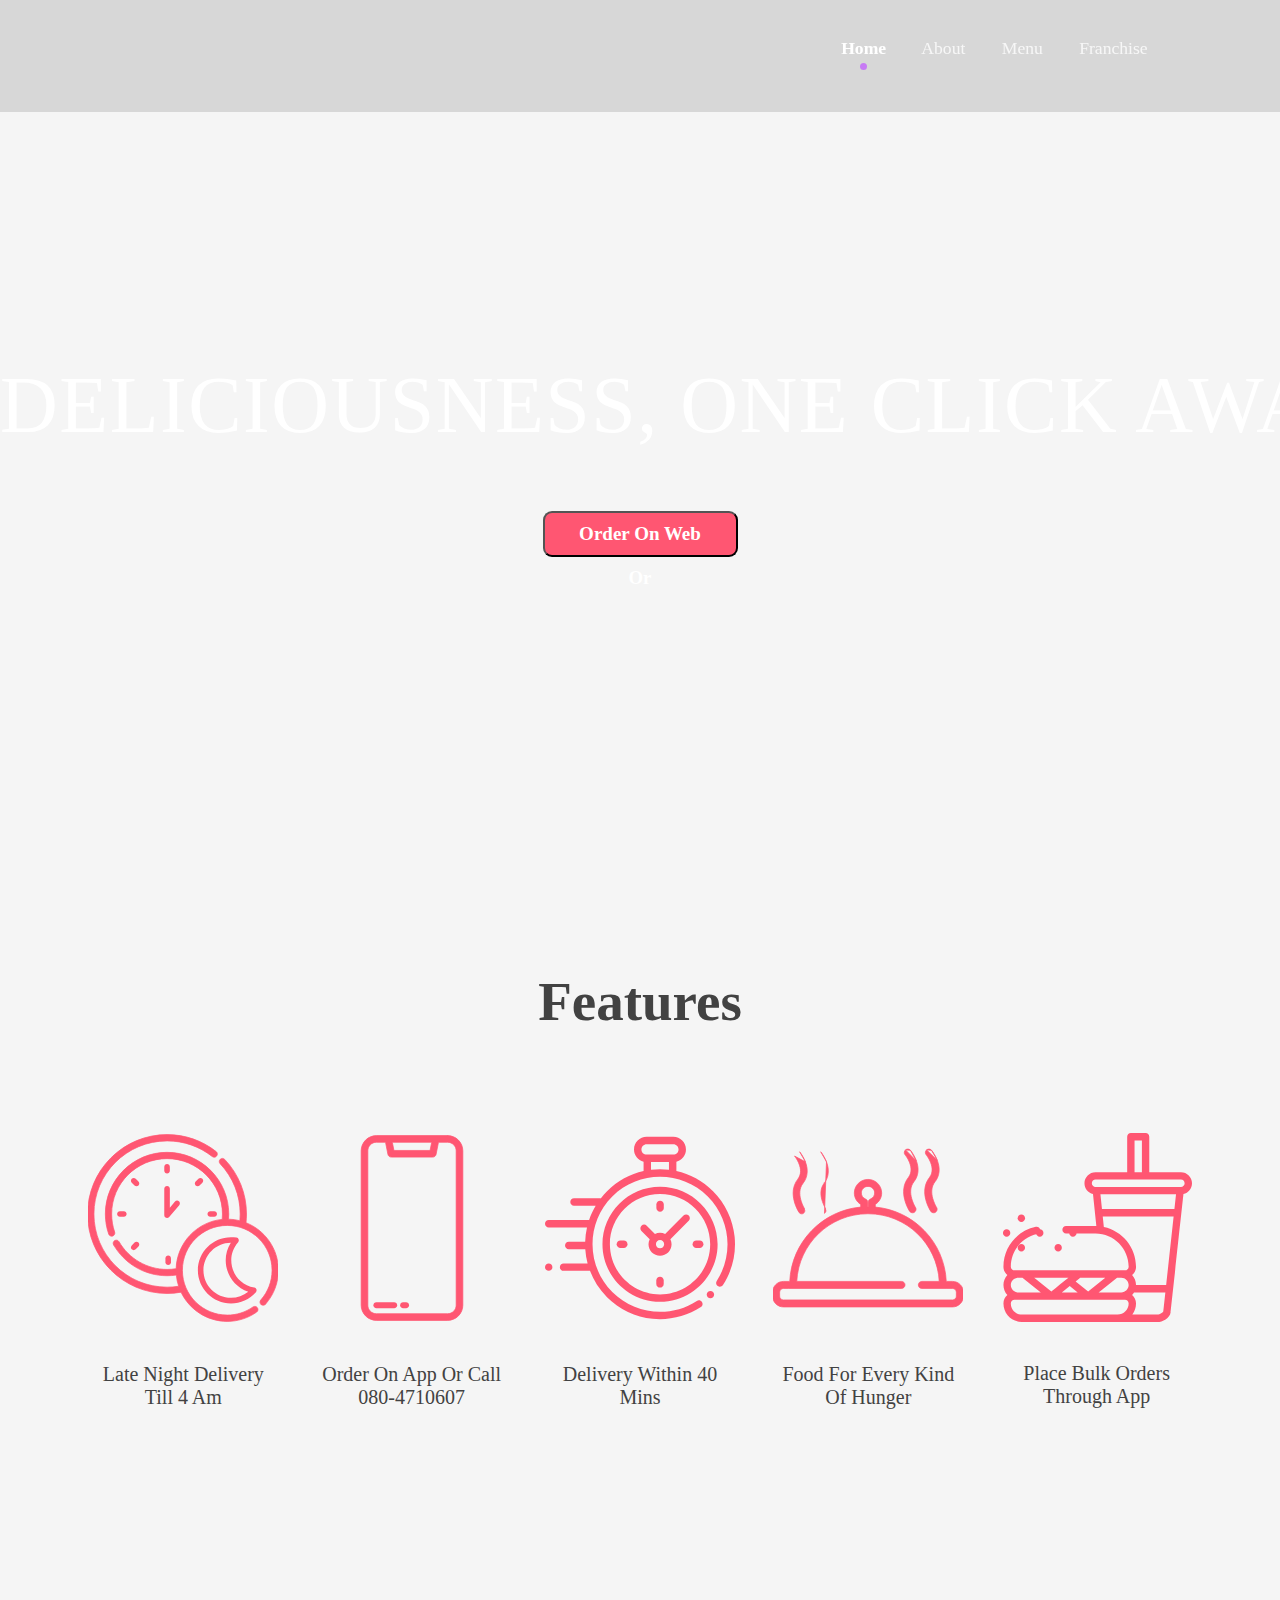
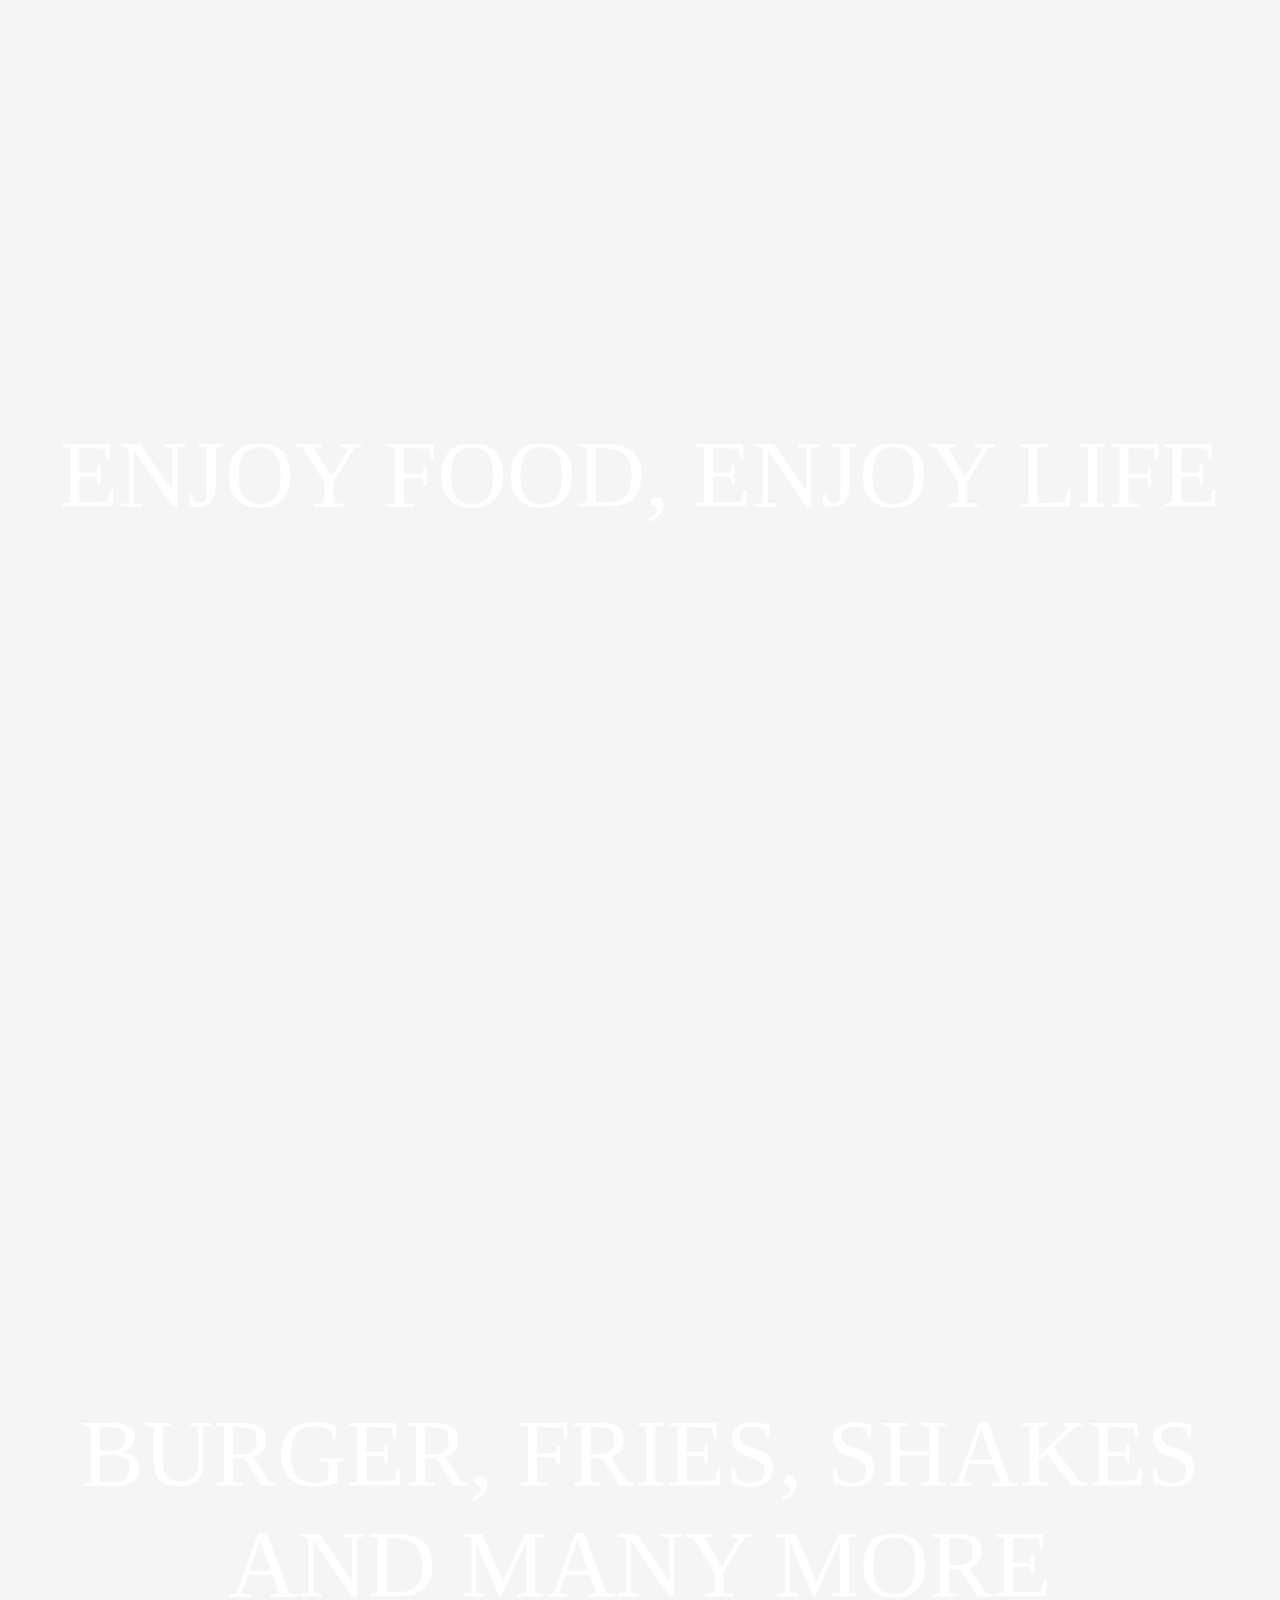
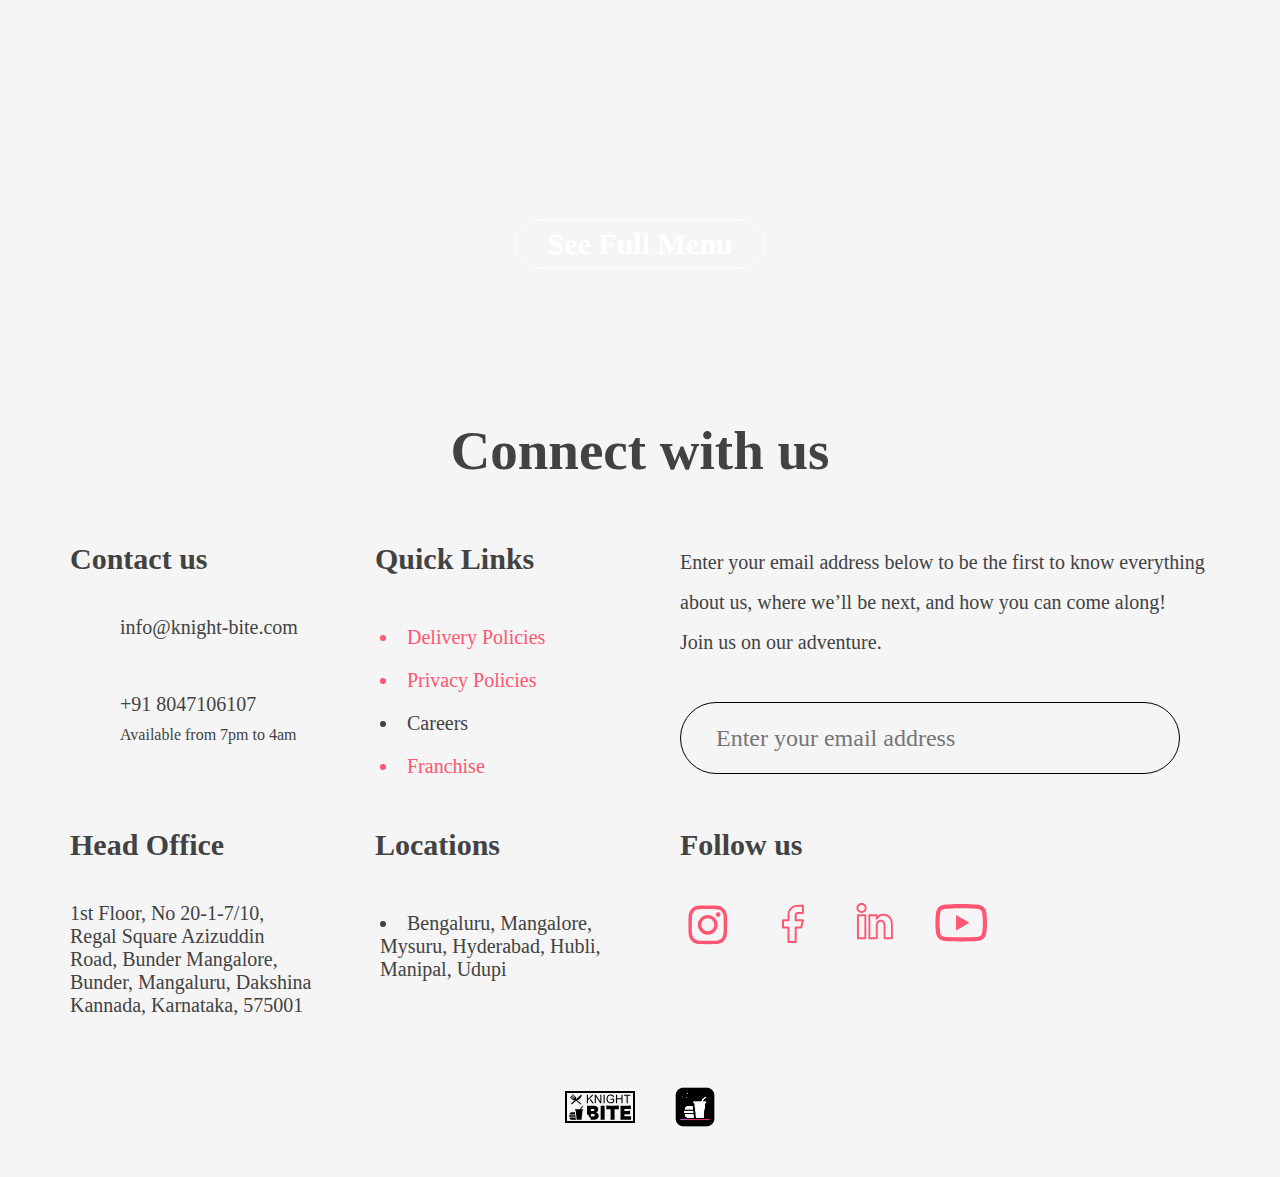
<file: index.html>
<html lang="en">

<head>
    <meta charset="UTF-8">
    <meta name="viewport" content="width=device-width, initial-scale=1.0">
    <link href="/css/index/main.css" rel="stylesheet">
    <link href="/css/index/media.css" rel="stylesheet">
    <link href="https://fonts.googleapis.com/icon?family=Material+Icons" rel="stylesheet">
   
    <link rel="icon" href="res/index/kb_footer.png" />
    <style>
        .pink-btn {
            background: #FF5672;
            padding: 10px 20px;
            width: 195px;
            color: white;
            font-size: 19px;
            font-weight: 700;
            border-radius: 9px;
           
            transition: all 0.3s;
        }
    </style>
    <title>Knight Bite</title>


</head>

<body>

    <div class="appbar">
        <div class="logo">
        </div>
        <input type="checkbox"  id="nav-icon" />
        <nav class="nav">
            <ul>

                
            <li class="link selected">Home
                    <div class="indicator"></div>
         </li>
        <a href="/pages/about.html">
                    <li class="link">About
                    </li>
            </a>

                <a href="/pages/menu.html">
                    <li class="link">Menu</li>
                </a>
             <a href="/pages/franchise.html">
                    <li class="link">Franchise</li>
                </a>
              
                <li>
                    <button class="download-btn">Download
                        App</button>
        </li>
            </ul>
        </nav>
        <div class="nav-icon">
        <label for="nav-icon">
        <div class="icon"></div>
            </label>
        </div>
    </div>


    <div class="content">
    <div class="app-link">
            <h3>Deliciousness, One Click Away!</h3>
         <div class="buttons-container">
                <a href="" 
             target="_blank" class="apply-link" style="margin-bottom: 25px">
            <button class="pink-btn">
              Order On Web</button></a>
               <h3 style="color:white; font-weight: 600;margin:10px 0">
                   Or
               </h3>
                <div class="stores-container">
                    <a href="">
                  <div class="ios-store"></div>
                    </a>
                    <a href="">
                        <div class="android-store"> </div>
                  </a>
        </div>
        </div>
    </div>
    </div>

    <div class="features">
        <h1 class="features-header">Features</h1>

        <div class="features-grid">
            <div class="feature-container">
    <img src="/res/index/feature-1.svg" />
               <div class="feature-description">
                    Late Night Delivery<br>
                    Till 4 am </div>
            </div>
            <div class="feature-container">
                <img src="/res/index/feature-2.svg" />
                <div class="feature-description">
                  Order on App Or
                 Call 080-4710607
                </div>
            </div>
            <div class="feature-container">
                <img src="/res/index/feature-3.svg" />
                <div class="feature-description">
                 Delivery within 40 mins
                </div>
            </div>
            <div class="feature-container">
                <img src="/res/index/feature-4.svg" />
                <div class="feature-description"> Food for every kind of hunger
                </div>
            </div>
            <div class="feature-container">
                <img src="/res/index/feature-5.svg" />
                <div class="feature-description">
               Place Bulk orders through App
                </div>
            </div>

        </div>
    </div>

    <div class="banner-1">
        <h3 id="banner1-header">Enjoy food, enjoy life</h3>
    </div>
    <div class="banner-2">
<div class="psuedo-spacer" style="margin-bottom: auto;"></div>
<h3 id="banner2-header">Burger, fries, shakes and many more</h3>
        <button  class="menu-btn">See Full Menu</button>
    </div>
    </div>



  

    <div class="footer">
        <h1>Connect with us</h1>
        <div class="footer-details">
            <div class="footer-item">
                <h3>Contact us</h3>
                <div style="display: flex; margin-bottom: 40px;">
            <div class="footer-mail"></div>
              <span>info@knight-bite.com</span>
                </div>
                <div style="display: flex; align-items: flex-end;">
                <div class="footer-phone"></div>
                <span>+91 8047106107</span>
                </div>
                <span style="font-size: 16px;font-weight: 300;margin-left:50px;margin-top:10px">
                    Available from 7pm to 4am</span>
            </div>
            <div class="footer-item">
            <h3>Quick Links</h3>
                <ul>
                <li class="footer-link" >Delivery Policies</li>
                <li class="footer-link" >Privacy Policies</li>
                <li>Careers</li>
                <li class="footer-link" >Franchise</li>
                </ul>
            </div>
            <div class="footer-item">
                <p style="width:100%;line-height: 2em; text-align: start;">
                 Enter your email address below to be the first to know
                 everything about us, where we’ll be next, and how you can come along!<br>
                Join us on our adventure.
                </p>
                <div class="email-container">
                    <input class="email-field" type="text" placeholder="Enter your email address" />
                    <button class="email-btn" ></button>
                </div>
                <p style="margin:18px 0;color: #FF5672; font-size:15px" class="dnone" id="success-msg">Your request has
             been sent. Thank
             you for
                    showing interest!</p>
            </div>
            <div class="footer-item">
                <h3>Head Office</h3>
                <p style="font-weight:300">1st Floor, No 20-1-7/10, Regal Square
Azizuddin Road, Bunder Mangalore, Bunder, Mangaluru,
Dakshina Kannada, Karnataka, 575001</p>
            </div>
            <div class="footer-item">
                <h3>Locations</h3>
                <ul>
                    <li style="font-weight:300">Bengaluru, Mangalore, Mysuru, Hyderabad, Hubli,  Manipal, Udupi</li>
                </ul>
            </div>
            <div class="footer-item">
                <h3>Follow us</h3>
                <div style="display: flex;" class="profile-tags">
                    <a href="https://www.instagram.com/">
                 <img src="/res/instagram.svg" style="margin-right: 40px;" />
                    </a>
                    <a href="https://m.facebook.com/ ">
                     <img src="/res/facebook.svg" style="margin-right: 40px;" />
                    </a>
                   
                    <a href="https://lu.linkedin.com/">
                    <img src="/res/linkedin.svg" style="margin-right: 40px;" />
                    </a>
                    <a href="https://www.youtube.com/">
                        <img src="/res/youtube.svg" style="margin-right: 40px;" />
                    </a>
            </div>
            </div>
        </div>
        <div style="display: flex; justify-content: center; margin: 50px 0;" class="footer-logo">
            <img src="/res/index/brand_logo-1_footer.svg" style="margin-right: 40px;" />
            <img width=40 src="/res/index/kb_footer.png" />
        </div>
        
    </div>
    

	
</body>


</html>
</file>
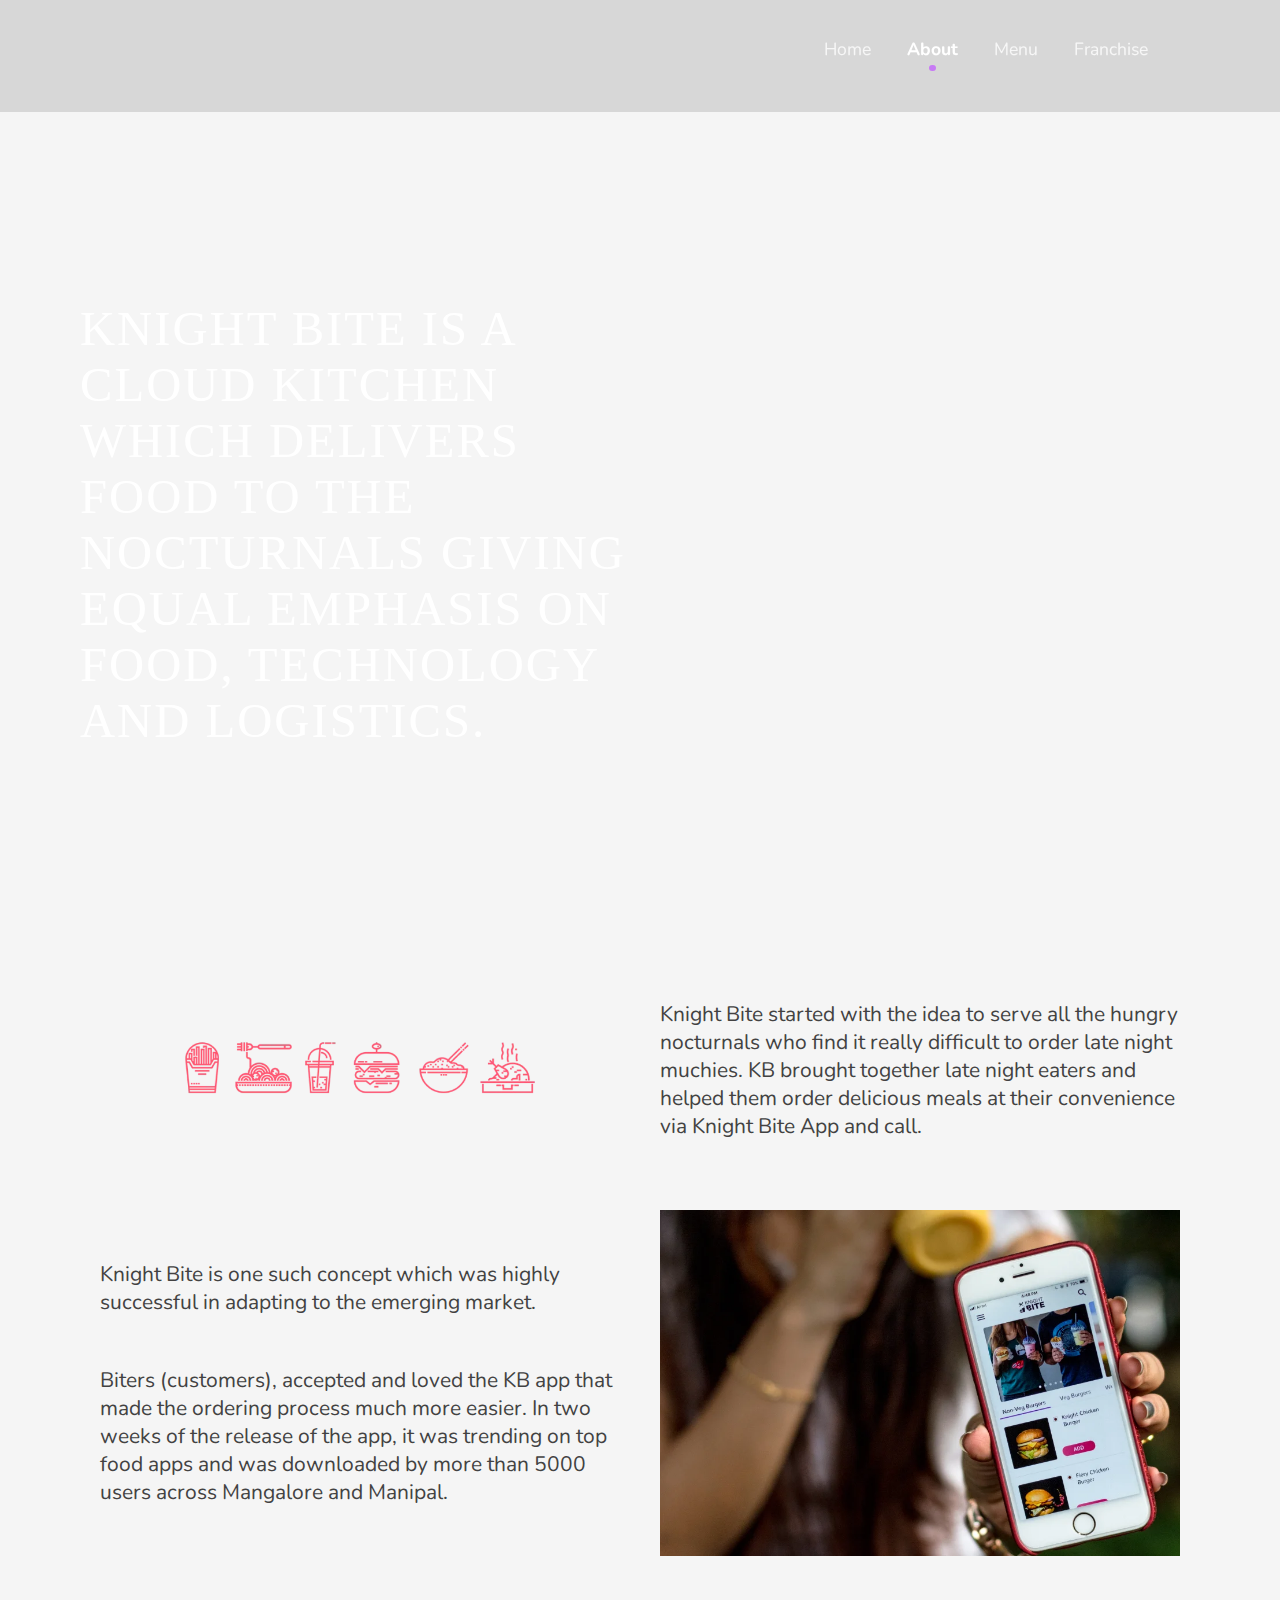
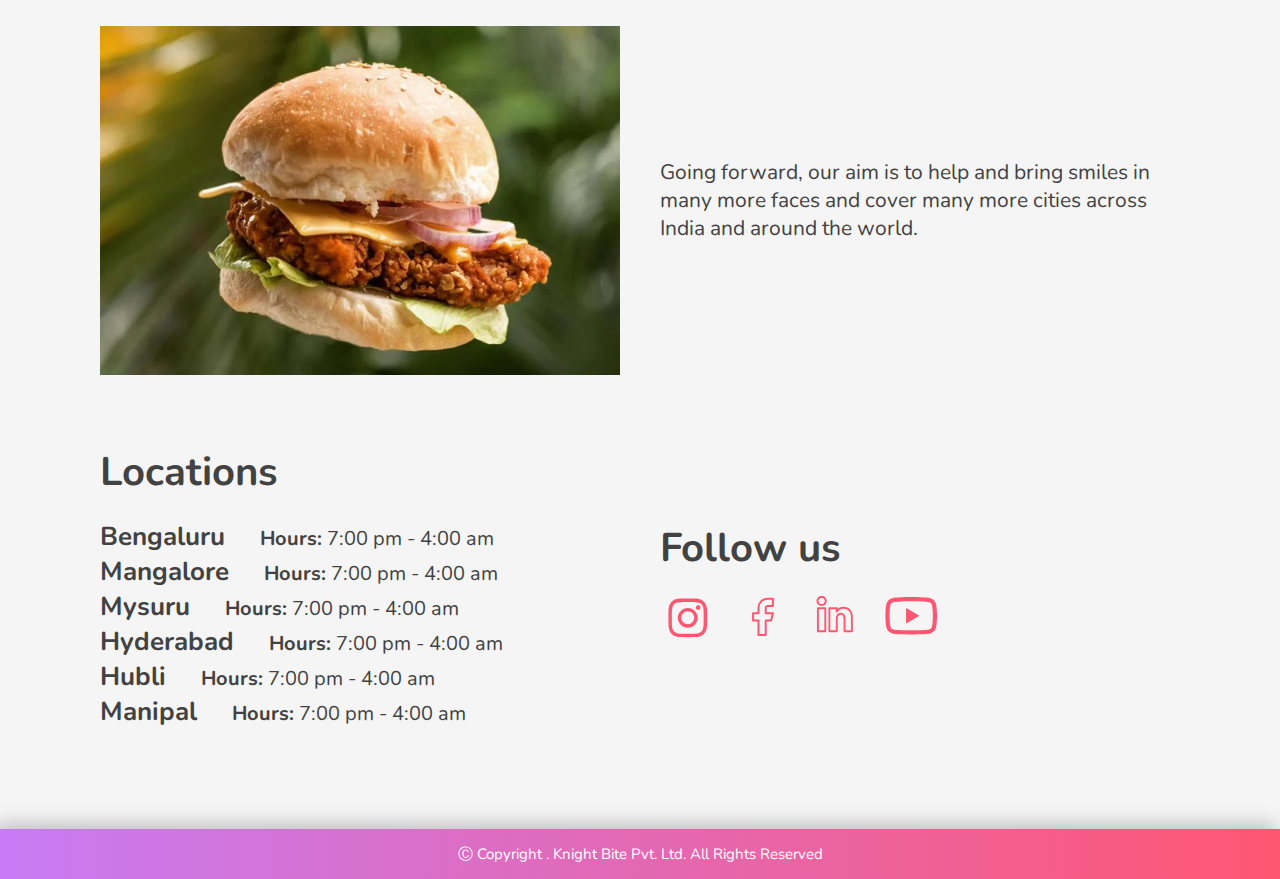
<file: pages/about.html>
<!DOCTYPE html>
<html lang="en">

<head>
    <meta charset="UTF-8" />
    <meta name="viewport" content="width=device-width, initial-scale=1.0" />
    <link href="../css/about/main.css" rel="stylesheet" />
    <link href="../css/about/media.css" rel="stylesheet" />
    <link href="https://fonts.googleapis.com/css2?family=Nunito:wght@300;400;600;700&display=swap" rel="stylesheet">

    <link rel="icon" href="../res/index/kb_footer.png" />

    <title>About</title>
</head>

<body>
    <div class="appbar">
        <a href="/index.html" class="logo">
        </a>
        <input type="checkbox"  id="nav-icon" />
        <nav class="nav">
        <ul>
                <a href="../index.html">
             <li class="link">Home</li>
                </a>
                <a href="#">
                    <li class="link selected">
                        About
             <div class="indicator"></div>
                    </li>
                </a>
                <a href="menu.html">
                <li class="link">Menu</li>
                </a>
                <a href="franchise.html">
                    <li class="link">Franchise</li>
                </a>
              
                <li>
                 <button class="download-btn">Download
                        App</button>
            </li>
            </ul>
        </nav>
        <div class="nav-icon">
        <label for="nav-icon">
         <div class="icon"></div>
         </label>
        </div>
    </div>

   

    <div class="banner">
        <h1>Knight Bite is a cloud kitchen which delivers food to the nocturnals giving equal emphasis on food, technology and logistics.
        </h1>
    </div>

    <div class="about-grid">
        <div class="grid-item">




            <img src="../res/about/food-strip.webp" />
     </div>


    <div class="grid-item"> Knight Bite started with the idea to serve all the hungry nocturnals who find it really difficult to order late night muchies. KB brought
            together late night eaters and helped them order delicious meals at
            their convenience via Knight Bite App and call.
        </div>
        <div class="grid-item">
            <p>
                Knight Bite is one such concept which was highly successful in
                adapting to the emerging market.
            </p>
            <p>



                Biters (customers), accepted and loved the KB app that made the
                ordering process much more easier. In two weeks of the release of the
                app, it was trending on top food apps and was downloaded by more than
                5000 users across Mangalore and Manipal.
            </p>
        </div>
        <div class="grid-item">
        <img src="../res/about/app-menu.webp" />
        </div>

        <div class="grid-item">
        <img src="../res/about/burger.webp" />
        </div>
        <div class="grid-item">

            Going forward, our aim is to help and bring smiles in many more faces
            and cover many more cities across India and around the world.
        </div>
        <div class="grid-item locations">
            <h1>Locations</h1>
            <p>
             <span class="location">Bengaluru</span> <span>Hours:</span> 7:00 pm - 4:00 am
            </p>


            <p>
         <span class="location">Mangalore</span> <span>Hours:</span> 7:00 pm - 4:00 am
            </p>
			<p>
        <span class="location">Mysuru</span> <span>Hours:</span> 7:00 pm - 4:00 am
            </p>
			<p>
                <span class="location">Hyderabad</span> <span>Hours:</span> 7:00 pm -
                4:00 am
            </p>
            <p>
                <span class="location">Hubli</span> <span>Hours:</span> 7:00 pm - 4:00 am
            </p>
            <p>
                <span class="location">Manipal</span>
                <span>Hours:</span> 7:00 pm - 4:00 am
            </p>
        </div>
        <div class="grid-item follow-us">
            <h1>Follow us</h1>
            <div style="display: flex;" class="profile-tags">

                <a href="https://www.instagram.com/">
            <img src="../res/instagram.svg" style="margin-right: 40px;" />
                </a>
            <a href="https://m.facebook.com/ ">
        <img src="../res/facebook.svg" style="margin-right: 40px;" />
            </a>
                
                <a href="https://lu.linkedin.com/">
                <img src="../res/linkedin.svg" style="margin-right: 40px;" />
                </a>
                <a href="https://www.youtube.com/">
                    <img src="../res/youtube.svg" style="margin-right: 40px;" />
                </a>
    </div>
        </div>
    </div>
    <div class="copyright">


        <p>Ⓒ Copyright <span class="year"></span>. Knight Bite Pvt. Ltd. All Rights Reserved</p>
    </div>
   
</body>

</html>
</file>
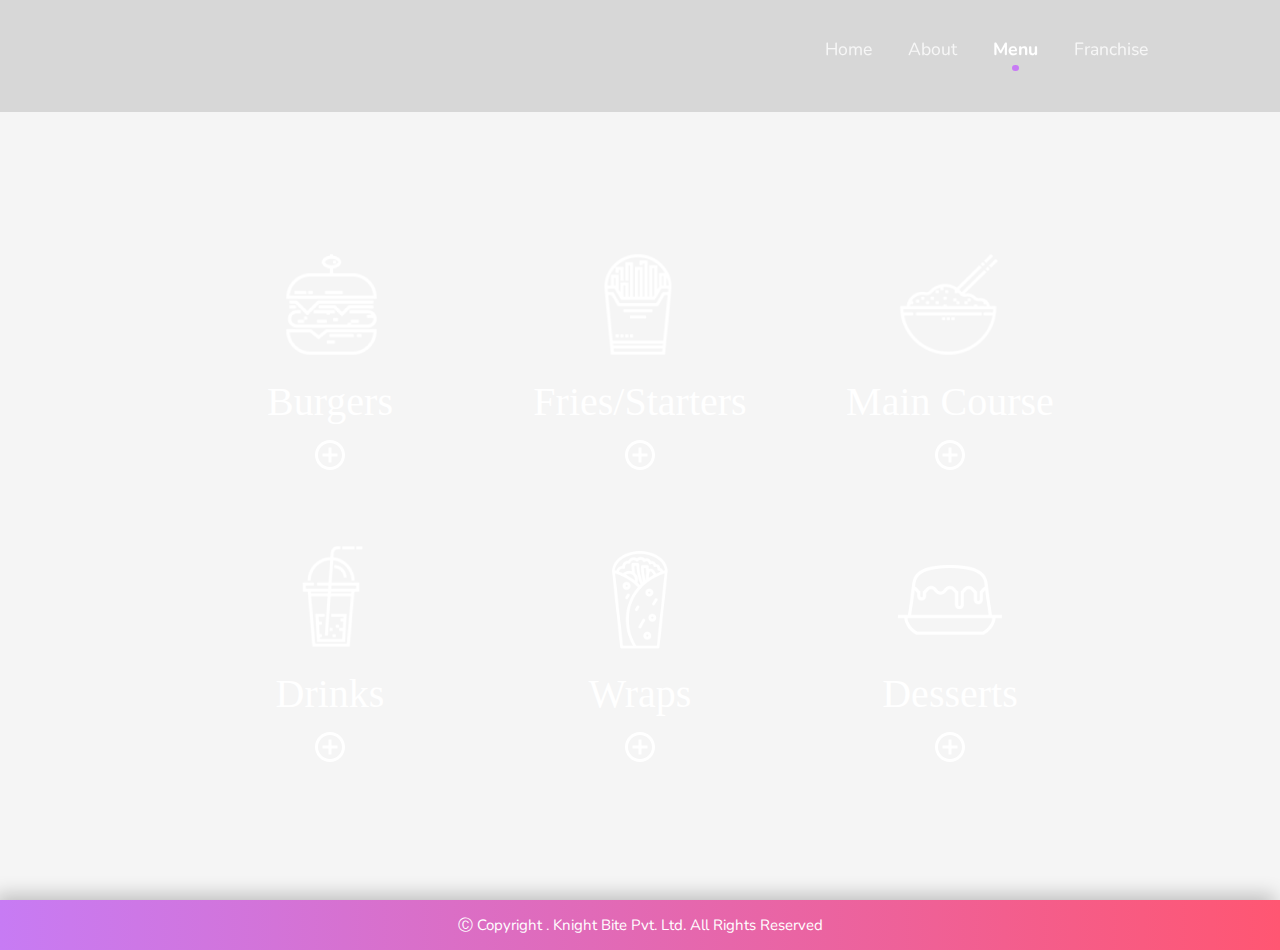
<file: pages/menu.html>
<!DOCTYPE html>
<html lang="en">

<head>
  <meta charset="UTF-8" />
  <meta name="viewport" content="width=device-width, initial-scale=1.0" />
  <link href="../css/menu/main.css" rel="stylesheet" />
  <link href="../css/menu/media.css" rel="stylesheet" />
  <link href="https://fonts.googleapis.com/css2?family=Nunito:wght@300;400;600;700&display=swap" rel="stylesheet" />
  <link rel="icon" href="../res/index/kb_footer.png" />

  <title>About</title>
	

</head>

<body>
  <div class="appbar">
    <a href="/index.html" class="logo"> </a>
    <input type="checkbox" id="nav-icon" />
    <nav class="nav">
      <ul>
        <a href="../index.html">
          <li class="link">Home</li>
        </a>
        <a href="about.html">
          <li class="link"> About
          </li>
        </a>
        <a href="#">
          <li class="link selected">
            Menu<div class="indicator"></div>
          </li>
        </a>
        <a href="franchise.html">
        <li class="link">Franchise</li>
        </a>
       
        <li>
          <button class="download-btn" >Download App</button>
        
        </li>
      </ul>


    </nav>
    <div class="nav-icon">
  <label for="nav-icon">
      <div class="icon"></div>
      </label>
    </div>
  </div>

  <!-- content  -->
  <div class="content">
    <div class="menu">
      <div class="menu-item" data-category="0">
    <img src="../res/menu/burger-icon.png" />
        <h1>Burgers</h1>

      <img src="../res/menu/add-icon.svg" />
      </div>
      <div class="menu-item" data-category="1">
      <img src="../res/menu/starters-icon.png" />
      <h1>Fries/Starters</h1>
      <img src="../res/menu/add-icon.svg" />
      </div>
       <div class="menu-item" data-category="2">
      <img src="../res/menu/main-course-icon.png" />
      <h1>Main Course</h1>
    <img src="../res/menu/add-icon.svg" />
      </div>
      <div class="menu-item" data-category="3">
        <img src="../res/menu/drinks-icon.png" />
        <h1>Drinks</h1>
        <img src="../res/menu/add-icon.svg" />
      </div>
      <div class="menu-item" data-category="4">
        <img src="../res/menu/wrap-icon.png" />
        <h1>Wraps</h1>
        <img src="../res/menu/add-icon.svg" />
      </div>
      <div class="menu-item" data-category="5">
        <img src="../res/menu/desserts-icon.png" />
        <h1>Desserts</h1>
        <img src="../res/menu/add-icon.svg" />
    </div>
    </div>
  </div>
  <div class="category-details">
    <button class="close-button"></button>
    <div class="category-img"></div>
    <div class="category-items-list">
  <h1 class="main-header" id="div-header"></h1>
    <div class="category-container"></div>
    </div>
  </div>
  <div class="copyright"><p>Ⓒ Copyright <span class="year"></span>. Knight Bite Pvt. Ltd. All Rights Reserved</p>
  </div>

  
</body>
</html>
</file>
<file: css/index/main.css>
@font-face {
    font-family: 'nicotineregular';
    src: url('https://www.knight-bite.com/nicotine-webfont.woff') format('woff'),
        url('https://www.knight-bite.com/nicotine-webfont.woff') format('woff'),
        url('https://knight-bite.com/nicotine-webfont.woff2') format('woff2'),
        url('https://knight-bite.com/nicotine-webfont.woff') format('woff');
    font-weight: normal;
    font-style: normal;
}

/* animations */

@keyframes fade-in-bottom {
    0% {
        opacity: 0;
        transform: translateY(80px);
    }

    100% {
        opacity: 1;
    }
}

@keyframes fade-in {
    from {
        opacity: 0;
    }

    to {
        opacity: 1;
    }
}

/* ------------------------------------------------------ */


/* Stylings---------------------------------------------- */

.buttons-container {
    margin: 60px 0;
    justify-content: center;
}

* {
    font-family: "Nunito";
    font-weight: normal;
    margin: 0;
    padding: 0;
    box-sizing: border-box;
    -webkit-tap-highlight-color: transparent;

}

a:link {
    text-decoration: none;
}


body {
    background: #F5F5F5;
}

input#nav-icon {
    display: none;
}

.appbar {
    zoom: 0.8;
    z-index: 2;
    position: fixed;
    top: 0;
    width: 100%;
    height: 140px;
    background: rgba(0, 0, 0, 0.12);
    display: flex;
    align-items: center;
}

.logo {
    margin: 0 100px;
    height: 100px;
	width: 200px;
    background: url('https://knight-bite.com/res/kb_logo_new_2.png');
    background-repeat: no-repeat;
	background-size: contain;
    cursor: pointer;
	transform: scale(1.1);
}

.nav {
    margin-left: auto;
    margin-right: 100px;
    transition: all 0.5s;

}

.nav li {
    display: inline-block;
    margin: 0 20px;
    list-style: none;
    list-style-position: inside;
}

.nav a {
    text-decoration: none;
    font-size: 22px;
    color: rgba(255, 255, 255, 0.781);
    font-weight: 300;
}


.nav-icon {
    display: none;
}

.download-btn {
    background: #FF5672;
    padding: 10px 20px;
    width: 195px;
    color: white;
    font-size: 19px;
    font-weight: 700;
    border-radius: 40px;
    outline: none;
    border: none;
    cursor: pointer;
    transition: all 0.3s;
    display: none;
}
.order-btn {
    background: #FF5672;
    padding: 10px 20px;
    width: 195px;
    color: white;
    font-size: 19px;
    font-weight: 700;
    border-radius: 15px;
    outline: none;
    border: none;
    cursor: pointer;
    transition: all 0.3s;
    margin-bottom: 15px;
}


.download-btn:hover {
    background: rgb(238, 41, 74);
}

.link {
    transition: all 0.5s;
}

.link:hover {
    color: #C77BF4;
}

.dnone {
    display: none;
}

.selected {
    position: relative;
    color: white !important;
    cursor: default;
    font-size: 22px;
    font-weight: 700 !important;
}

.indicator {
    margin: 5px auto;
    height: 8px;
    width: 8px;
    border-radius: 5px;
    background: #C77BF4;
}

.app-link {
    width: 100%;
    height: 100vh;
    background: url('https://knight-bite.com/res/index/app-link-background.svg');
    background-size: cover;
    text-align: center;

}

.app-link>h3 {
    color: white;
    font-family: 'nicotineregular';
    padding-top: 40vh;
    font-size: 5em;
    white-space: nowrap;
    overflow: hidden;
    transition: all .4s;
    text-transform: uppercase;
    letter-spacing: 1.5px;
}

/* CONTENT STYLES */

.stores-container {
    display: flex;
    margin-top: 10px;
    justify-content: center;
}


.ios-store,
.android-store {
    transition: all 0.5s;
    margin: 0 30px;
    animation-fill-mode: forwards;
}

.ios-store {
    width: 203px;
    height: 68px;
    background: url('https://knight-bite.com/res/index/ios-store.svg');
    background-repeat: no-repeat;
    transform: scale(1);
}

.android-store {
    width: 182.7px;
    height: 70px;
    background: url('https://knight-bite.com/res/index/google-play-badge.svg');
    background-repeat: no-repeat;
    transform: scale(1.2);
}

.ios-store:hover {
    transform: scale(0.9);
}

.android-store:hover {
    transform: scale(1.1);
}

.features {
    margin-top: 70px;
    height: fit-content;
}

.features>h1 {
    color: #424242;
    font-size: 55px;
    font-weight: 700;
    text-align: center;
}

.features-grid {
    display: flex;
    flex-wrap: wrap;
    justify-content: space-evenly;
    align-content: center;
    margin: 100px 50px;
}

.feature-container {
    display: flex;
    flex-direction: column;
}


.feature-description {
    margin: 40px 0;
    /* color: #424242; */
    color: #424242;
    font-size: 20px;
    text-align: center;
    width: 190px;
    text-transform: capitalize;
}

.banner-1 {
    background: url('https://knight-bite.com/res/index/banner-1.webp');
    background-size: cover;
    height: 1050px;
}

.banner-2 {
    background: url('https://knight-bite.com/res/index/banner-2.webp');
    background-size: cover;
    height: 970px;
}

.banner-1 {
    text-align: center;
    display: flex;
    background-repeat: no-repeat;
    background-position: left;
}


.banner-1>h3 {
    color: white;
    width: 1268px;
    margin: 0 auto;
    align-self: center;
    justify-self: center;
    text-align: center;
    font-family: 'nicotineregular';
    font-size: 6em;
    text-transform: uppercase;
}

.banner-2 {
    display: flex;
    flex-direction: column;
    background-repeat: no-repeat;
    background-position: left;
}

.banner-2>h3 {
    text-align: center;
    margin: auto;
    color: white;
    width: 1268px;
    font-family: 'nicotineregular';
    font-size: 6em;
    text-transform: uppercase;
}

.menu-btn {
    margin: 0 auto 100px;
    width: 250px;
    border: 1.3px solid white;
    outline: none;
    background: none;
    padding: 7px;
    font-weight: 600;
    font-size: 30px;
    color: white;
    border-radius: 50px;
    cursor: pointer;
}

/* footer style */

.footer {
    padding-top: 50px;
}

.footer>h1 {
    margin-bottom: 40px;
    color: #424242;
    font-size: 55px;
    font-weight: 700;
    text-align: center;
}

.footer h3 {
    margin-bottom: 40px;
    color: #424242;
    font-size: 30px;
    font-weight: 700;
}

.footer-details {
    display: grid;
    margin: 40px 50px;
    grid-template-columns: repeat(2, 1fr) 2fr;
    justify-content: space-around;
    align-items: stretch;
    font-family: Nunito;
    font-style: normal;
    column-gap: 20px;
    font-weight: 300;
    font-size: 20px;
    color: #424242;
}

.footer-item {
    display: flex;
    flex-direction: column;
    text-align: left;
    margin: 20px;
}

.footer-item li {
    width: fit-content;
    padding: 10px 5px;
    list-style-position: inside;
    cursor: pointer;
}

.footer-link {
    color: #FF5672;
}

.container {
    display: flex;
    flex-direction: column;
}

.copyright {
    display: flex;
    align-items: center;
    background: linear-gradient(90deg, #C77BF4 0%, #FF5672 100%);
    box-shadow: -5px -5px 19px rgba(0, 0, 0, 0.23);
    height: 50px;
    width: 100%;
    color: white;
    font-size: 15px;
}

.footer-mail {
    background: url('https://knight-bite.com/res/index/mail_icon.svg');
}

.footer-phone {
    background: url('https://knight-bite.com/res/index/phone_icon.svg');
}

.footer-mail,
.footer-phone {
    height: 30px;
    width: 30px;
    background-size: 30px 30px;
    background-repeat: no-repeat;
    margin-right: 20px;
}

.email-field {
    outline: none;
    margin-top: 40px;
    width: 500px;
    height: 60px;
    padding: 35px 80px 35px 35px;
    font-size: 24px;
    border-radius: 50px;
    background: none;
    border: 1px solid black;
}

.email-container {
    position: relative;
    width: fit-content;
}

.email-btn {
    position: absolute;
    right: -1px;
    bottom: 0;
    height: 75px;
    border-radius: 50px;
    width: 75px;
    cursor: pointer;
    border: none;
    outline: none;
    background: url("https://knight-bite.com/res/index/email-btn.svg");
    background-position: center;
    transition: all 0.5s;
}

.email-btn:hover {
    transform: scale(1.05);
}

.profile-tags img {
    transition: all 0.3s ease-out;
}

.profile-tags img:hover {
    transform: scale(1.1);
}

.copyright {
    display: flex;
    align-items: center;
    justify-content: center;
    background: linear-gradient(90deg, #C77BF4 0%, #FF5672 100%);
    box-shadow: -5px -5px 19px rgba(0, 0, 0, 0.23);
    height: 50px;
    width: 100%;
    color: white;
    font-size: 15px;
}
</file>
<file: css/index/media.css>
@media only screen and (max-width: 767px) {

    .mask {
        position: fixed;
        top: 0;
        width: 100%;
        height: 100%;
        background: rgba(0, 0, 0, 0.699);
        z-index: 1;
        display: none;
    }

    .mask.opened {
        display: block;
    }

    .appbar {
        zoom: 1;
        height: 100px;
        z-index: 2;
    }

    .logo {
        margin: auto auto;
        background-position: center;
		transform: scale(1);
    }

    .nav {
        position: absolute;
        top: 25vh;
        left: 0;
        right: 0;
        margin: auto;
        width: 250px;
        background: white;
        border-radius: 10px;
        padding: 20px 0;
        transition: all 1s ease-in;
        display: none;
    }

    .nav li {
        color: black;
        font-size: 18px;
        font-weight: 300;
        margin: 20px auto;
        width: fit-content;
        display: block;
    }


    .nav-icon {
        position: absolute;
        display: block;
        right: 30px;
    }

    .open {
        background: url('https://knight-bite.com/res/close-icon.svg') !important;
    }

    .icon {
        height: 30px;
        width: 30px;
        transition: all ease-out 0.1s;
        background: url('https://knight-bite.com/res/nav-icon.svg');
    }

    input#nav-icon:checked+nav {
        display: block;

    }

    .selected {
        position: relative;
        color: black !important;
        cursor: default;
        font-weight: 700 !important;
        transform: scale(1, 1) !important;
    }

    .download-btn {
        width: 150px;
        font-size: 15px;
        display: block;
    }
   
    .order-btn {
        width: 150px;
        font-size: 15px;
    }

    .app-link {
        width: 100%;
        height: 100vh;
        background: url('https://knight-bite.com/res/index/media-app-link.webp');
        background-size: cover;
        background-repeat: no-repeat;
        text-align: center;

    }

    .app-link>h3 {
        margin: 0 auto;
        width: 300px;
        word-wrap: break-word;
        white-space: normal;
        color: white;
        font-family: 'nicotineregular';
        font-size: 2.5em;
        letter-spacing: 2px;
        transition: all .4s;
        text-transform: uppercase;
        word-wrap: break-word;
    }

    .stores-container {
        margin: 10px auto;
        display: flex;
        width: 100%;
        padding: 0 20px;
        justify-content: center;
    }


    .ios-store,
    .android-store {
        margin: 0 10px;
        transition: all 0.5s;
        animation-fill-mode: forwards;
    }

    .ios-store {
        width: 120px;
        height: 100px;
        background: url('https://knight-bite.com/res/index/ios-store.svg');
        background-repeat: no-repeat;
        transform: scale(1);
        background-size: 120px 100px;
    }

    .android-store {
        width: 110px;
        height: 100px;
        background: url('https://knight-bite.com/res/index/google-play-badge.svg');
        background-repeat: no-repeat;
        background-size: 110px 100px;
        transform: scale(1.2);

    }

    .features>h1 {
        font-size: 30px;
    }

    .features-grid {
        display: flex;
        flex-wrap: wrap;
        justify-content: center;
        align-content: center;
        margin: 60px 0;
    }

    .feature-container {
        display: flex;
        flex-direction: column;
        justify-content: center;
        align-content: center;
        width: 160px;
    }

    .feature-container:last-child {
        margin-top: 30px;
        width: 150px;
    }

    .feature-container img {
        margin: 0 auto auto auto;
        height: 60px;
        width: 60px;
    }


    .feature-container:nth-child(2) .feature-description {
        margin-bottom: 40px;
    }


    .feature-description {
        margin: 20px 0 40px 0;
        font-size: 15px;
        text-align: center;
        width: 100%;
        text-transform: capitalize;
    }

    .banner-1 {
        background: url('https://knight-bite.com/res/index/media-banner-1.webp');
        width: 100%;
        height: 100vh;
        background-position: left;
        background-repeat: no-repeat;
        background-size: cover;
    }

    .banner-2 {
        background: url('https://knight-bite.com/res/index/media-banner-2.webp');
        width: 100%;
        height: 100vh;
        background-repeat: no-repeat;
        background-size: cover;
    }

    .banner-1>h3,
    .banner-2>h3 {
        font-size: 3em;
        width: fit-content;
        opacity: 1;
    }

    .banner-2>h3 {
        padding: 0 10px;
    }

    .menu-btn {
        width: 200px;
        border: 1.5px solid white;
        padding: 7px;
        font-size: 21px;
    }

    .footer>h1 {
        margin-bottom: 40px;
        color: #424242;
        font-size: 30px;
        font-weight: 700;
        text-align: center;
    }

    .footer h3 {
        margin-bottom: 40px;
        color: #424242;
        font-size: 20px;
        font-weight: 700;
    }

    .footer-details {
        display: grid;
        margin: 40px 50px;
        grid-template-columns: 300px;
        justify-content: space-around;
        align-items: stretch;
        font-family: Nunito;
        font-style: normal;
        column-gap: 20px;
        font-weight: 300;
        font-size: 17px;
        color: #424242;
    }


    .email-container {
        transform: translateX(-15px);
    }

    .email-field {
        margin-top: 40px;
        width: 300px;
        height: 50px;
        padding: 20px 70px 20px 20px;
        font-size: 17px;
    }

    .email-btn {
        right: -2px;
        height: 55px;
        border-radius: 50px;
        width: 55px;
        background: url("https://knight-bite.com/res/index/media-email-btn.svg");
        background-repeat: no-repeat;
    }

    .profile-tags a {
        width: 30px;
        margin-right: 20px;
    }

    .profile-tags img {
        height: 30px;
        width: 30px;
        margin-right: 0 !important;
    }


    .copyright p {
        font-size: 0.8em;
    }

}

@media only screen and (max-width: 400px) {

    .feature-container {
        width: 140px;
        margin: 0 10px;
    }


    .email-field {
        width: 280px;
    }

    .email-btn {
        right: -3px;
    }

}
</file>
<file: css/about/main.css>
@font-face {
    font-family: 'nicotineregular';
    src: url('https://www.knight-bite.com/nicotine-webfont.woff') format('woff'),
        url('https://www.knight-bite.com/nicotine-webfont.woff') format('woff'),
        url('https://knight-bite.com/nicotine-webfont.woff2') format('woff2'),
        url('https://knight-bite.com/nicotine-webfont.woff') format('woff');
    font-weight: normal;
    font-style: normal;
  }
  
  /* Stylings---------------------------------------------- */
  
  * {
    font-family: "Nunito";
    font-weight: normal;
    margin: 0;
    padding: 0;
    box-sizing: border-box;
    -webkit-tap-highlight-color: transparent;
  
  }
  
  a:link {
    text-decoration: none;
  }
  
  
  body {
    background: #F5F5F5;
  }
  
  input#nav-icon {
    display: none;
  }
  
  
  .appbar {
    zoom: 0.8;
    z-index: 2;
    position: fixed;
    top: 0;
    width: 100%;
    height: 140px;
    background: rgba(0, 0, 0, 0.12);
    display: flex;
    align-items: center;
  }
  
  .logo {
  margin: 0 100px;
  height: 100px;
  width: 200px;
  background: url('https://knight-bite.com/res/kb_logo_new_2.png');
  background-repeat: no-repeat;
  background-size: contain;
  cursor: pointer;
  transform: scale(1.1);
  }
  
  
  .nav {
    margin-left: auto;
    margin-right: 100px;
    transition: all 0.5s;
  
  }
  
  .nav li {
    display: inline-block;
    margin: 0 20px;
    list-style: none;
    list-style-position: inside;
  }
  
  .nav a {
    text-decoration: none;
    font-size: 22px;
    color: rgba(255, 255, 255, 0.781);
    font-weight: 300;
  }
  
  
  .nav-icon {
    display: none;
  }
  
  .download-btn,
  .pink-btn {
    background: #FF5672;
    padding: 10px 20px;
    width: 195px;
    color: white;
    font-size: 19px;
    font-weight: 700;
    border-radius: 40px;
    outline: none;
    border: none;
    cursor: pointer;
    transition: all 0.3s;
  }
  
  .download-btn {
    display: none;
  }
  
  .download-btn:hover {
    background: rgb(238, 41, 74);
  }
  
  .link {
    transition: all 0.5s;
  }
  
  .link:hover {
    color: #C77BF4;
  }
  
  .selected {
    position: relative;
    color: white !important;
    cursor: default;
    font-weight: 700 !important;
  }
  
  .indicator {
    margin: 5px auto;
    height: 8px;
    width: 8px;
    border-radius: 5px;
    background: #C77BF4;
  }
  
  .banner {
    height: 100vh;
    width: 100%;
    display: flex;
    align-content: center;
    align-items: center;
    background: url('https://knight-bite.com/res/about/banner.webp');
    background-position: center;
    background-size: cover;
  }
  
  .banner h1 {
    color: white;
    font-size: 3.8vw;
    margin-top: 150px;
    width: 50vw;
    padding-left: 80px;
    letter-spacing: 2px;
    text-transform: uppercase;
    font-family: "nicotineregular";
  }
  
  .grid-item {
    display: flex;
    flex-direction: column;
    justify-content: center;
    align-items: left;
    font-size: 21px;
    color: #424242;
  }
  
  .grid-item img {
    width: 100%;
    object-fit: cover;
  }
  
  .grid-item:nth-child(1) img {
  
    transform: scale(0.7);
  }
  
  .grid-item:nth-child(3) {
    justify-content: space-evenly;
  }
  
  .about-grid {
    margin: 100px 0;
    row-gap: 70px;
    display: grid;
    grid-template-columns: repeat(2, 1fr);
    justify-content: center;
    align-content: center;
    padding: 0 100px;
    column-gap: 40px;
  }
  
  .locations {
    font-size: 20px;
  }
  
  .locations h1,
  .follow-us h1 {
    color: #424242;
    font-size: 40px;
    font-weight: 700;
    margin-bottom: 20px;
  }
  
  .locations span {
    color: #424242;
    font-weight: 700;
  }
  
  .location {
    margin-bottom: 24px;
    margin-right: 30px;
    color: #424242;
    font-size: 26px;
    font-weight: 700;
    width: fit-content;
  
  }
  
  .profile-tags a {
    margin-right: 30px;
  }
  
  
  .profile-tags img {
    transition: all 0.3s ease-out;
    margin-right: 0 !important;
  }
  
  .profile-tags img:hover {
    transform: scale(1.1);
  }
  
  .copyright {
    display: flex;
    align-items: center;
    justify-content: center;
    background: linear-gradient(90deg, #C77BF4 0%, #FF5672 100%);
    box-shadow: -5px -5px 19px rgba(0, 0, 0, 0.23);
    height: 50px;
    width: 100%;
    color: white;
    font-size: 15px;
  }
</file>
<file: css/about/media.css>
@media only screen and (max-width: 1399px) {
    .extra-spacer {
        display: none;
    }
  }
  @media only screen and (max-width: 767px) {
   
    .mask {
        position: fixed;
        top: 0;
        width: 100%;
        height: 100%;
        background: rgba(0, 0, 0, 0.699);
        z-index: 1;
        display: none;
    }
  
    .mask.opened {
        display: block;
    }
  
    .appbar {
        zoom: 1;
        height: 100px;
        z-index: 2;
    }
  
    .logo {
    margin: auto auto;
    background-position: center;
  transform: scale(1);
  }
  
    .nav {
        position: absolute;
        top: 25vh;
        left: 0;
        right: 0;
        margin: auto;
        width: 250px;
        background: white;
        border-radius: 10px;
        padding: 20px 0;
        transition: all 1s ease-in;
        display: none;
    }
  
    .nav li {
        color: black;
        font-size: 18px;
        font-weight: 300;
        margin: 20px auto;
        width: fit-content;
        display: block;
    }
  
  
    .nav-icon {
        position: absolute;
        display: block;
        right: 30px;
    }
  
    .open {
        background: url('https://knight-bite.com/res/close-icon.svg') !important;
        background-repeat: no-repeat;
    }
  
    .icon {
        height: 30px;
        width: 30px;
        transition: all ease-out 0.1s;
        background: url('https://knight-bite.com/res/nav-icon.svg');
        background-repeat: no-repeat;
  
    }
  
    input#nav-icon:checked+nav {
        display: block;
  
    }
  
    .selected {
        position: relative;
        color: black !important;
        cursor: default;
        font-weight: 700 !important;
        transform: scale(1, 1) !important;
    }
  
  
    .nav {
        display: none;
    }
  
    .download-btn {
        width: 150px;
        font-size: 15px;
        display: block;
    }
  
    .pink-btn {
        width: 150px;
        font-size: 15px;
    }
  
    .banner {
        background: url('https://knight-bite.com/res/about/banner-media.webp');
        background-size: cover;
        background-repeat: no-repeat;
        width: 100%;
    }
  
    .banner h1 {
        padding: 40vh 30px;
        font-size: 20px;
        width: 100%;
        line-height: 1.5em;
        text-align: center;
    }
  
    .about-grid {
        margin: 130px 40px;
        padding: 0;
        grid-template-columns: repeat(1, 1fr);
        justify-content: left;
        justify-items: left;
    }
  
    .grid-item:nth-child(2) {
        margin: 80px 0;
        order: 1;
    }
  
    .grid-item:nth-child(1) {
        margin: 0 0 200px 0;
        order: 2;
    }
  
    .grid-item:nth-child(4) {
        order: 3;
    }
  
    .grid-item:nth-child(3) {
        order: 4;
    }
  
    .grid-item:nth-child(n+5) {
        order: 5;
    }
  
    .grid-item p {
        margin: 30px 0;
    }
  
    .grid-item:nth-child(1) img {
        transform: scale(1);
    }
  
    .locations {
        font-size: 16px;
    }
  
    .locations h1,
    .follow-us h1 {
        color: #424242;
        font-size: 30px;
        font-weight: 700;
        margin-bottom: 20px;
    }
  
    .locations span {
        font-size: 20px;
        color: #424242;
        font-weight: 700;
    }
  
  
    .location {
        margin-bottom: 20px;
        margin-right: 15px;
        color: #424242;
        font-size: 23px !important;
        font-weight: 700;
    }
  
    .profile-tags a {
        width: 30px;
        margin-right: 20px;
    }
  
    .profile-tags img {
        transform: scale(1);
        margin-right: 0 !important;
    }
  
    .copyright {
        height: 40px;
        font-size: 12px;
    }
  
  }
</file>
<file: css/menu/main.css>
@font-face {
    font-family: 'nicotineregular';
    src: url('https://www.knight-bite.com/nicotine-webfont.woff') format('woff'),
        url('https://www.knight-bite.com/nicotine-webfont.woff') format('woff'),
        url('https://knight-bite.com/nicotine-webfont.woff2') format('woff2'),
        url('https://knight-bite.com/nicotine-webfont.woff') format('woff');
    font-weight: normal;
    font-style: normal;
  }
  
  @keyframes scale-in {
    0% {
        transform: scale(0);
    }
  
    50% {
        transform: scale(0.5);
    }
  
    60% {
        transform: scale(0.6);
    }
  
    70% {
        transform: scale(0.7);
    }
  
    80% {
        transform: scale(0.8);
    }
  
    90% {
        transform: scale(0.9);
    }
  
    100% {
        transform: scale(1);
    }
  }
  
  @keyframes scale-out {
    0% {
        transform: scale(1);
    }
  
    50% {
        transform: scale(0.9);
    }
  
    60% {
        transform: scale(0.8);
    }
  
    70% {
        transform: scale(0.7);
    }
  
    80% {
        transform: scale(0.6);
    }
  
    90% {
        transform: scale(0.5);
    }
  
    100% {
        transform: scale(0);
    }
  }
  
  
  /* Stylings---------------------------------------------- */
  
  * {
    font-family: "Nunito";
    font-weight: normal;
    margin: 0;
    padding: 0;
    box-sizing: border-box;
    -webkit-tap-highlight-color: transparent;
  
  }
  
  .dnone {
    display: none;
  }
  
  a:link {
    text-decoration: none;
  }
  
  
  body {
    background: #F5F5F5;
  }
  
  input#nav-icon {
    display: none;
  }
  
  
  .appbar {
    zoom: 0.8;
    z-index: 2;
    position: fixed;
    top: 0;
    width: 100%;
    height: 140px;
    background: rgba(0, 0, 0, 0.12);
    display: flex;
    align-items: center;
  }
  
  .logo {
    margin: 0 100px;
    height: 100px;
    width: 200px;
    background: url('https://knight-bite.com/res/kb_logo_new_2.png');
    background-repeat: no-repeat;
    background-size: contain;
    cursor: pointer;
    transform: scale(1.1);
  }
  
  
  .nav {
    margin-left: auto;
    margin-right: 100px;
    transition: all 0.5s;
  
  }
  
  .nav li {
    display: inline-block;
    margin: 0 20px;
    list-style: none;
    list-style-position: inside;
  }
  
  .nav a {
    text-decoration: none;
    font-size: 22px;
    color: rgba(255, 255, 255, 0.781);
    font-weight: 300;
  }
  
  
  .nav-icon {
    display: none;
  }
  
  .download-btn {
    background: #FF5672;
    padding: 10px 20px;
    width: 195px;
    color: white;
    font-size: 19px;
    font-weight: 700;
    border-radius: 40px;
    outline: none;
    border: none;
    display: none;
    cursor: pointer;
    transition: all 0.3s;
  }
  
  
  .download-btn:hover {
    background: rgb(238, 41, 74);
  }
  
  .link {
    transition: all 0.5s;
  }
  
  .link:hover {
    color: #C77BF4;
  }
  
  .selected {
    position: relative;
    color: white !important;
    cursor: default;
    font-weight: 700 !important;
  }
  
  .indicator {
    margin: 5px auto;
    height: 8px;
    width: 8px;
    border-radius: 5px;
    background: #C77BF4;
  }
  
  .content {
    height: 100vh;
    width: 100%;
    display: flex;
    align-content: center;
    align-items: center;
    background: url('https://knight-bite.com/res/menu/banner.webp');
    background-position: center !important;
    background-size: cover !important;
    background-repeat: no-repeat !important;
  }
  
  .menu {
    display: grid;
    margin-top: 100px;
    padding: 0 200px;
    row-gap: 60px;
    column-gap: 50px;
    width: 100%;
    grid-template-columns: repeat(3, 1fr);
  }
  
  .menu-item {
    display: flex;
    flex-direction: column;
    align-items: center;
    justify-content: space-evenly;
    cursor: pointer;
  }
  
  .menu-item:hover {
    filter: brightness(70%)
  }
  
  .menu-item h1 {
    color: white;
    font-size: 40px;
    font-family: 'nicotineregular';
    margin: 0 0 15px 0;
  }
  
  .menu-item img:last-of-type {
    height: 30px;
    width: 30px;
  }
  
  .menu-item img:first-of-type {
    height: 140px;
  }
  
  
  .menu-item:nth-child(5) img:first-of-type {
    transform: scale(0.7);
  }
  
  .menu-item:nth-child(6) img:first-of-type {
    transform: scale(0.5);
  }
  
  .category-details {
    position: relative;
    position: fixed;
    width: 75vw;
    height: 75vh;
    background: white;
    margin: 20vh 12.5vw;
    top: 0;
    z-index: 3;
    border-radius: 15px;
    display: none;
    overflow: hidden;
    transition: all 0.5s ease-in;
  }
  
  .reveal {
    display: flex;
    animation: scale-in ease-in 0.2s;
    animation-fill-mode: forwards;
  }
  
  .hide {
    display: flex;
    animation: scale-out ease-in 0.2s;
    animation-fill-mode: forwards;
  }
  
  .category-img {
    width: 40%;
    height: 100%;
    background: white;
    background-size: cover !important;
    background-position: left !important;
    background-repeat: no-repeat !important;
  }
  
  .category-items-list {
    width: 80%;
    height: 100%;
    background: #F5F5F5;
    overflow-y: scroll;
  }
  
  
  .category-items-list::-webkit-scrollbar-track {
    -webkit-box-shadow: inset 0 0 6px rgba(0, 0, 0, 0.3);
    border-radius: 20px;
    height: 0%;
    margin-right: 50px;
    background-color: #ffffff;
  }
  
  .category-items-list::-webkit-scrollbar {
    width: 15px;
    background-color: #C4C4C4;
  }
  
  .category-items-list::-webkit-scrollbar-thumb {
    background-color: #C4C4C4;
    border: 2px solid #000000;
    height: 80%;
  }
  
  .close-button {
    position: absolute;
    right: 20px;
    top: 15px;
    height: 38px;
    width: 38px;
    border-radius: 50px;
    cursor: pointer;
    outline: none;
    border: none;
    background: url("https://knight-bite.com/res/menu/close-icon.svg");
    background-repeat: no-repeat;
    background-position: center;
    background-size: cover;
  }
  
  .main-header {
    margin: 30px 0 0 50px;
  }
  
  .category-container {
    padding: 25px 0 0 50px;
  }
  
  .main-header {
    font-weight: 700;
    font-size: 65px;
    color: #424242;
  }
  
  .category-container h3 {
    font-weight: 700;
    font-size: 36px;
    color: #424242;
    width: 80%;
    padding: 15px 0;
    background: #F5F5F5;
    margin-bottom: 30px;
    position: sticky;
    top: 0;
  }
  
  .item-container {
    display: flex;
    margin-left: 30px;
    font-weight: 300;
    font-size: 21px;
    color: #4242429c;
  }
  
  .item-container span:first-of-type {
    font-weight: 400;
    color: #424242;
    margin-right: 50px;
  }
  
  .item-container span {
    margin-right: 30px;
    margin-bottom: 15px;
  }
  
  .item-container:last-child {
    margin-bottom: 50px;
  }
  
  .copyright {
    display: flex;
    align-items: center;
    justify-content: center;
    background: linear-gradient(90deg, #C77BF4 0%, #FF5672 100%);
    box-shadow: -5px -5px 19px rgba(0, 0, 0, 0.23);
    height: 50px;
    width: 100%;
    color: white;
    font-size: 15px;
  }
</file>
<file: css/menu/media.css>
@media only screen and (max-width: 767px) {


    .mask {
        position: fixed;
        top: 0;
        width: 100%;
        height: 100%;
        background: rgba(0, 0, 0, 0.699);
        z-index: 1;
        display: none;
    }
  
    .mask.opened {
        display: block;
    }
  
    .appbar {
        zoom: 1;
        height: 100px;
        z-index: 2;
    }
  
    .logo {
        margin: auto auto;
        background-position: center;
        transform: scale(1);
     }
  
    .nav {
        position: absolute;
        top: 25vh;
        left: 0;
        right: 0;
        margin: auto;
        width: 250px;
        background: white;
        border-radius: 10px;
        padding: 20px 0;
        transition: all 1s ease-in;
        display: none;
    }
  
    .nav li {
        color: black;
        font-size: 18px;
        font-weight: 300;
        margin: 20px auto;
        width: fit-content;
        display: block;
    }
  
  
    .nav-icon {
        position: absolute;
        display: block;
        right: 30px;
    }
  
    .open {
        background: url('https://knight-bite.com/res/close-icon.svg') !important;
        background-repeat: no-repeat;
    }
  
    .icon {
        height: 30px;
        width: 30px;
        transition: all ease-out 0.1s;
        background: url('https://knight-bite.com/res//nav-icon.svg');
        background-repeat: no-repeat;
  
    }
  
    input#nav-icon:checked+nav {
        display: block;
  
    }
  
    .selected {
        position: relative;
        color: black !important;
        cursor: default;
        font-weight: 700 !important;
        transform: scale(1, 1) !important;
    }
  
  
    .nav {
        display: none;
    }
  
    .content {
        height: fit-content;
        width: 100vw;
        background: url('https://knight-bite.com/res/menu/banner-media.webp');
  
    }
  
    .menu {
        grid-template-columns: repeat(2, 180px);
        margin: 120px auto;
        padding: 0px;
        width: fit-content;
        row-gap: 0px;
        column-gap: 0px;
    }
  
    .menu-item h1 {
        font-size: 25px;
    }
  
    .menu-item img {
        transform: scale(0.7);
    }
  
    .menu-item:nth-child(5) img:first-of-type {
        transform: scale(0.5);
    }
  
    .menu-item:nth-child(6) img:first-of-type {
        transform: scale(0.3);
    }
  
    .copyright {
        height: 40px;
        font-size: 12px;
    }
  
  }
  
  @media only screen and (max-width: 400px) {
    .download-btn {
        width: 150px;
        font-size: 15px;
        display: block;
    }
  
    .menu {
        grid-template-columns: repeat(2, 170px);
    }
  
    .menu-item h1 {
        font-size: 22px;
    }
  
    .reveal {
        display: flex;
        flex-direction: column;
    }
  
    .hide {
        display: flex;
        flex-direction: column;
    }
  
    .close-button {
        right: 10px;
    }
  
    .category-img {
        width: 100%;
        height: 86%;
    }
  
    .main-header {
        margin: 30px 0 0 15px;
        font-size: 22px;
    }
  
    .category-details {
        margin: 0;
        top: 10vh;
        right: 12vw;
    }
  
    .category-container h3 {
        font-size: 20px;
        width: 99%;
        padding: 12px 0;
        margin-bottom: 7px;
    }
  
    .category-container {
        padding: 5px 0 0 15px;
    }
  
  
    .item-container span:first-of-type {
        font-size: 15px;
        margin-right: 10px;
    }
  
    .item-container {
        margin-left: 15px;
    }
  
    .category-items-list {
        width: 100%;
    }
  
    .close-button {
        filter: invert(1);
    }
  
    .single-indicator,
    .double-indicator {
        font-size: 16px;
    }
  
    .spicy-ic {
        width: 17px;
    }
  }
</file>
